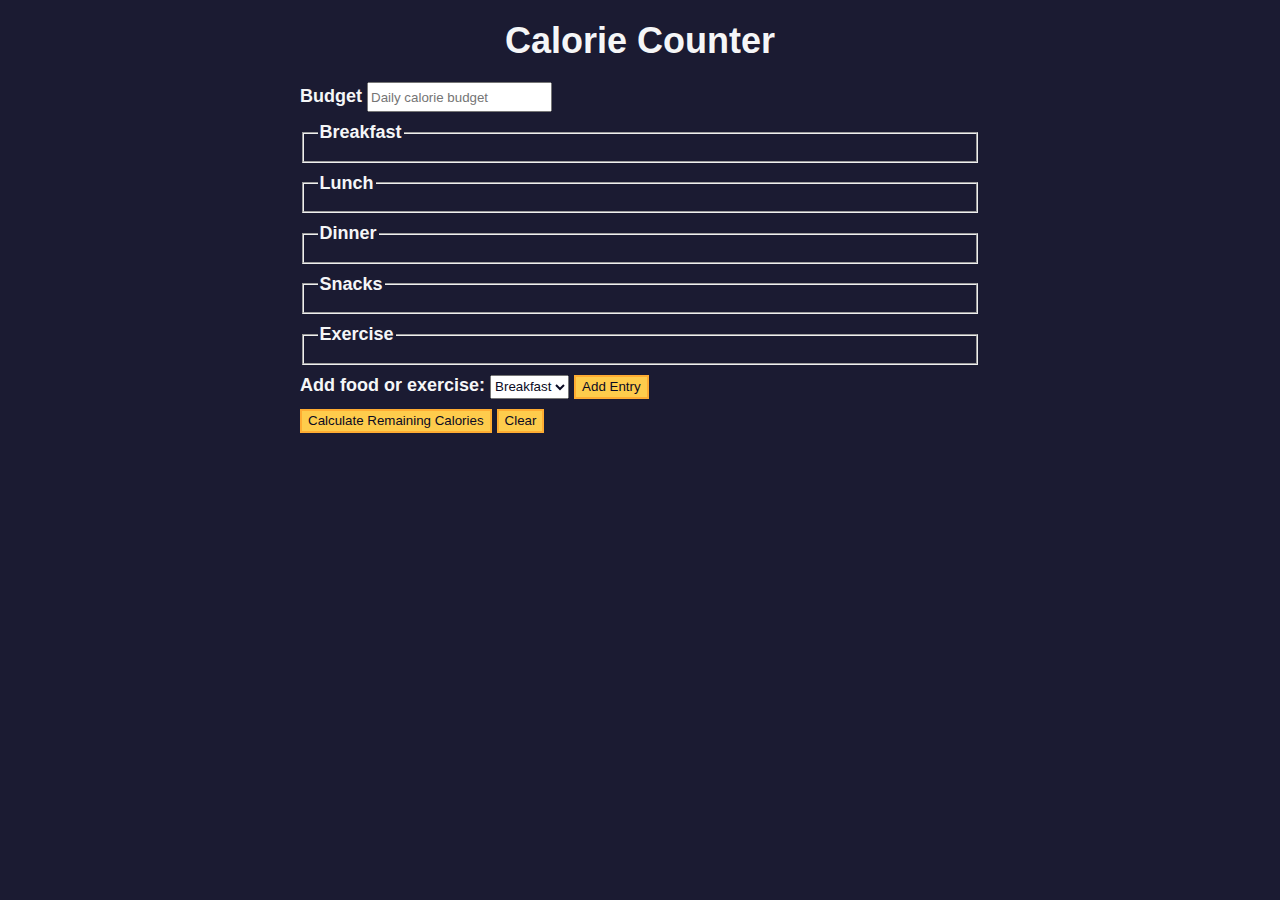
<file: freecodecamp/calorieCounter/index.html>
<!DOCTYPE html>
<html lang="en">
  <head>
    <meta charset="utf-8" />
    <meta name="viewport" content="width=device-width, initial-scale=1.0" />
    <link rel="stylesheet" href="styles.css" />
    <title>Calorie Counter</title>
  </head>
  <body>
    <main>
      <h1>Calorie Counter</h1>
      <div class="container">
        <form id="calorie-counter">
          <label for="budget">Budget</label>
          <input
            type="number"
            min="0"
            id="budget"
            placeholder="Daily calorie budget"
            required
          />
          <fieldset id="breakfast">
            <legend>Breakfast</legend>
            <div class="input-container"></div>
          </fieldset>
          <fieldset id="lunch">
            <legend>Lunch</legend>
            <div class="input-container"></div>
          </fieldset>
          <fieldset id="dinner">
            <legend>Dinner</legend>
            <div class="input-container"></div>
          </fieldset>
          <fieldset id="snacks">
            <legend>Snacks</legend>
            <div class="input-container"></div>
          </fieldset>
          <fieldset id="exercise">
            <legend>Exercise</legend>
            <div class="input-container"></div>
          </fieldset>
          <div class="controls">
            <span>
              <label for="entry-dropdown">Add food or exercise:</label>
              <select id="entry-dropdown" name="options">
                <option value="breakfast" selected>Breakfast</option>
                <option value="lunch">Lunch</option>
                <option value="dinner">Dinner</option>
                <option value="snacks">Snacks</option>
                <option value="exercise">Exercise</option>
              </select>
              <button type="button" id="add-entry">Add Entry</button>
            </span>
          </div>
          <div>
            <button type="submit">
              Calculate Remaining Calories
            </button>
            <button type="button" id="clear">Clear</button>
          </div>
        </form>
        <div id="output" class="output hide"></div>
      </div>
    </main>
    <script src="./script.js"></script>
  </body>
</html>
</file>
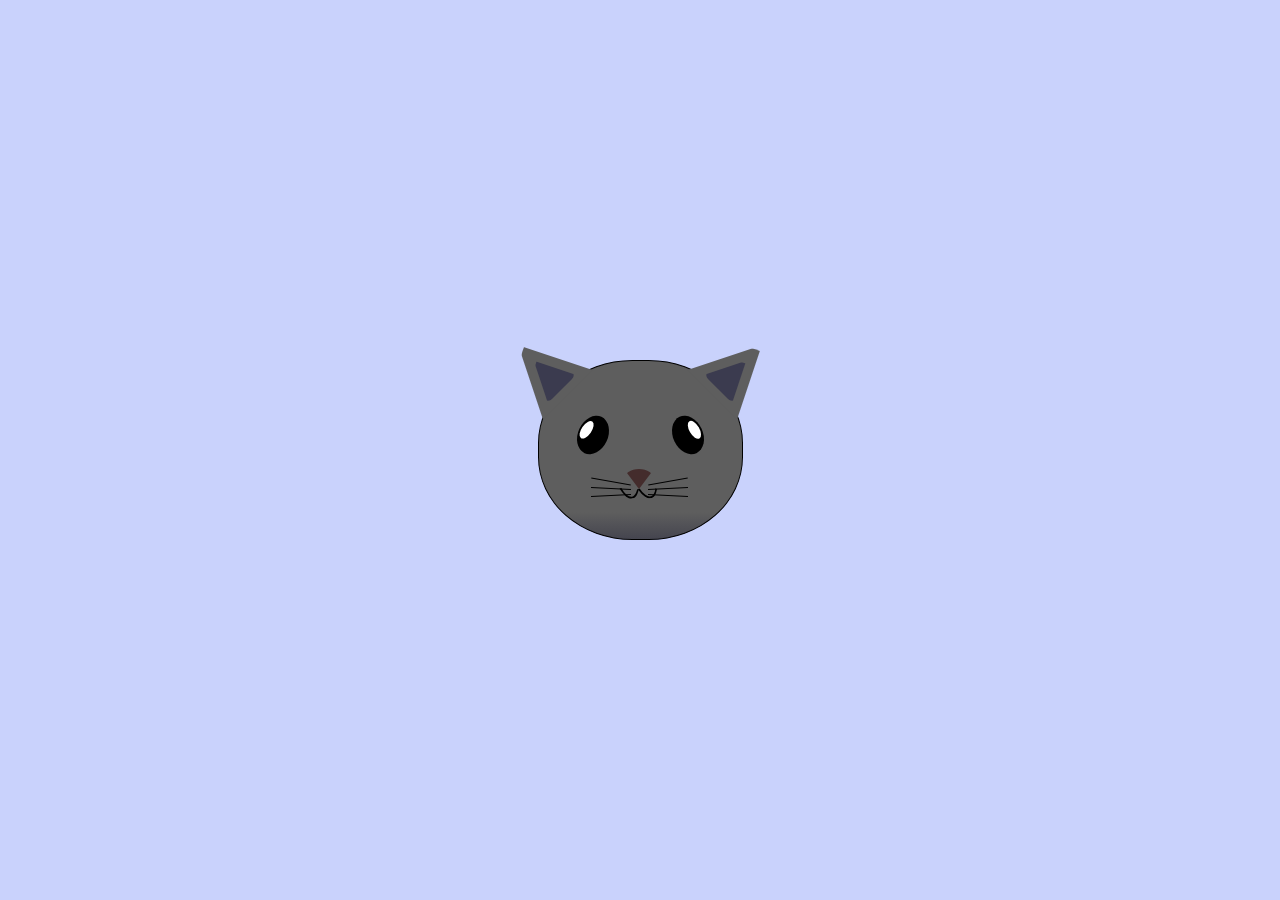
<file: freecodecamp/cathead/index.html>
<!DOCTYPE html>
<html lang="en">
<head>
    <meta charset="UTF-8">
    <title>fCC Cat Painting</title>
    <link rel="stylesheet" href="./styles.css">
</head>
<body>
    <main>
      <div class="cat-head">
        <div class="cat-ears">
          <div class="cat-left-ear">
            <div class="cat-left-inner-ear"></div>
          </div>
          <div class="cat-right-ear">
            <div class="cat-right-inner-ear"></div>
          </div>
        </div>

        <div class="cat-eyes">
          <div class="cat-left-eye">
            <div class="cat-left-inner-eye"></div>
          </div>
          <div class="cat-right-eye">
            <div class="cat-right-inner-eye"></div>
          </div>
        </div>
        
        <div class="cat-nose"></div>

        <div class="cat-mouth">
          <div class="cat-mouth-line-left"></div>
          <div class="cat-mouth-line-right"></div>
        </div>

        <div class="cat-whiskers">
          <div class="cat-whiskers-left">
            <div class="cat-whisker-left-top"></div>
            <div class="cat-whisker-left-middle"></div>
            <div class="cat-whisker-left-bottom"></div>
          </div>
          <div class="cat-whiskers-right">
            <div class="cat-whisker-right-top"></div>
            <div class="cat-whisker-right-middle"></div>
            <div class="cat-whisker-right-bottom"></div>
          </div>
        </div>

      </div>
    </main>
</body>
</html>
</file>
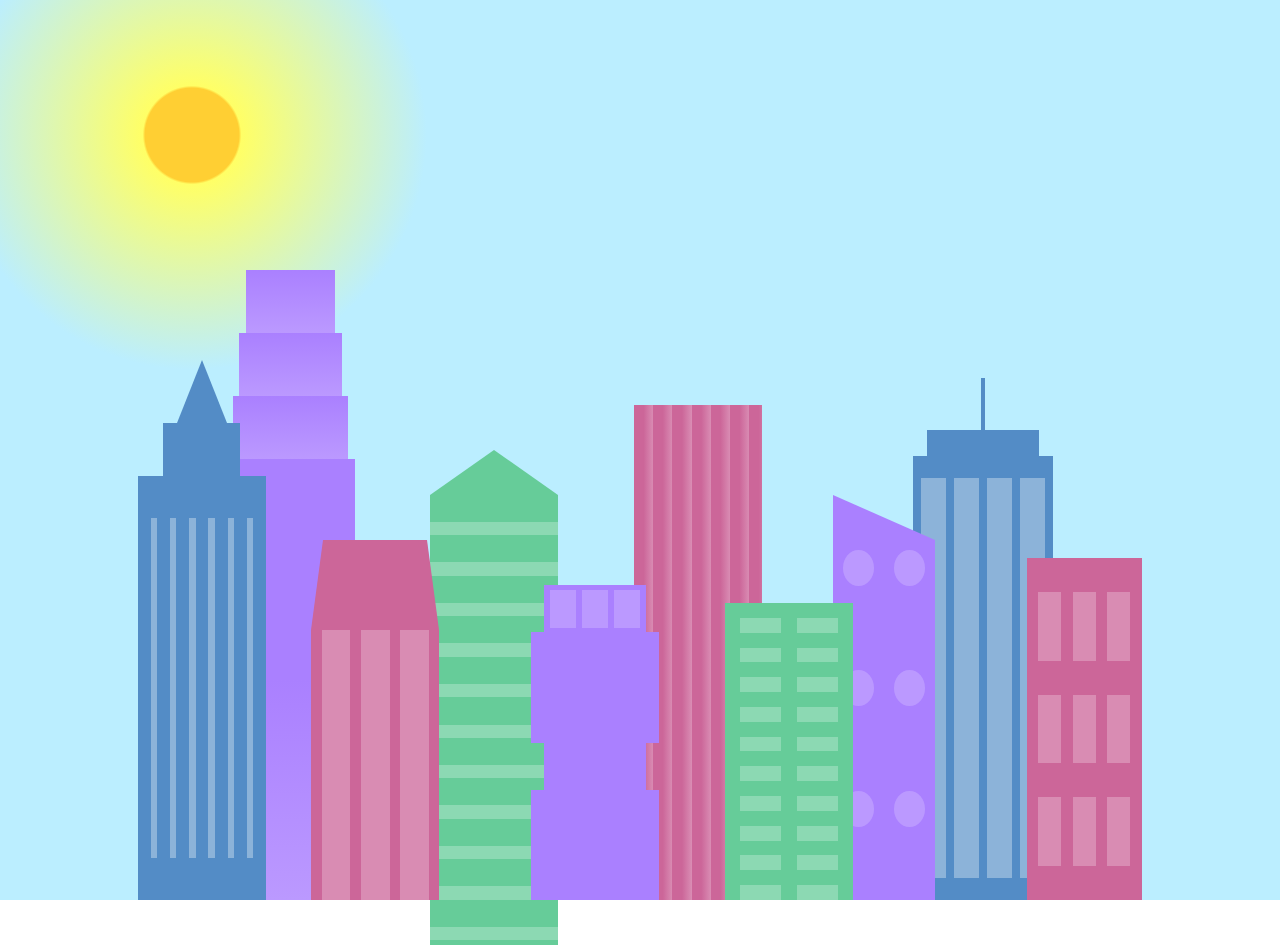
<file: freecodecamp/cityskyline/index.html>
<!DOCTYPE html>
<html lang="en">    
  <head>
    <meta charset="UTF-8">
    <title>City Skyline</title>
    <link href="styles.css" rel="stylesheet" />   
  </head>

  <body>
    <div class="background-buildings sky">
      <div></div>
      <div></div>
      <div class="bb1 building-wrap">
        <div class="bb1a bb1-window"></div>
        <div class="bb1b bb1-window"></div>
        <div class="bb1c bb1-window"></div>
        <div class="bb1d"></div>
      </div>
      <div class="bb2">
        <div class="bb2a"></div>
        <div class="bb2b"></div>
      </div>
      <div class="bb3"></div>
      <div></div>
      <div class="bb4 building-wrap">
        <div class="bb4a"></div>
        <div class="bb4b"></div>
        <div class="bb4c window-wrap">
          <div class="bb4-window"></div>
          <div class="bb4-window"></div>
          <div class="bb4-window"></div>
          <div class="bb4-window"></div>
        </div>
      </div>
      <div></div>
      <div></div>
    </div>

    <div class="foreground-buildings">
      <div></div>
      <div></div>
      <div class="fb1 building-wrap">
        <div class="fb1a"></div>
        <div class="fb1b"></div>
        <div class="fb1c"></div>
      </div>
      <div class="fb2">
        <div class="fb2a"></div>
        <div class="fb2b window-wrap">
          <div class="fb2-window"></div>
          <div class="fb2-window"></div>
          <div class="fb2-window"></div>
        </div>
      </div>
      <div></div>
      <div class="fb3 building-wrap">
        <div class="fb3a window-wrap">
          <div class="fb3-window"></div>
          <div class="fb3-window"></div>
          <div class="fb3-window"></div>
        </div>
        <div class="fb3b"></div>
        <div class="fb3a"></div>
        <div class="fb3b"></div>
      </div>
      <div class="fb4">
        <div class="fb4a"></div>
        <div class="fb4b">
          <div class="fb4-window"></div>
          <div class="fb4-window"></div>
          <div class="fb4-window"></div>
          <div class="fb4-window"></div>
          <div class="fb4-window"></div>
          <div class="fb4-window"></div>
        </div>
      </div>
      <div class="fb5"></div>
      <div class="fb6"></div>
      <div></div>
      <div></div>
    </div>
  </body>
</html>
</file>
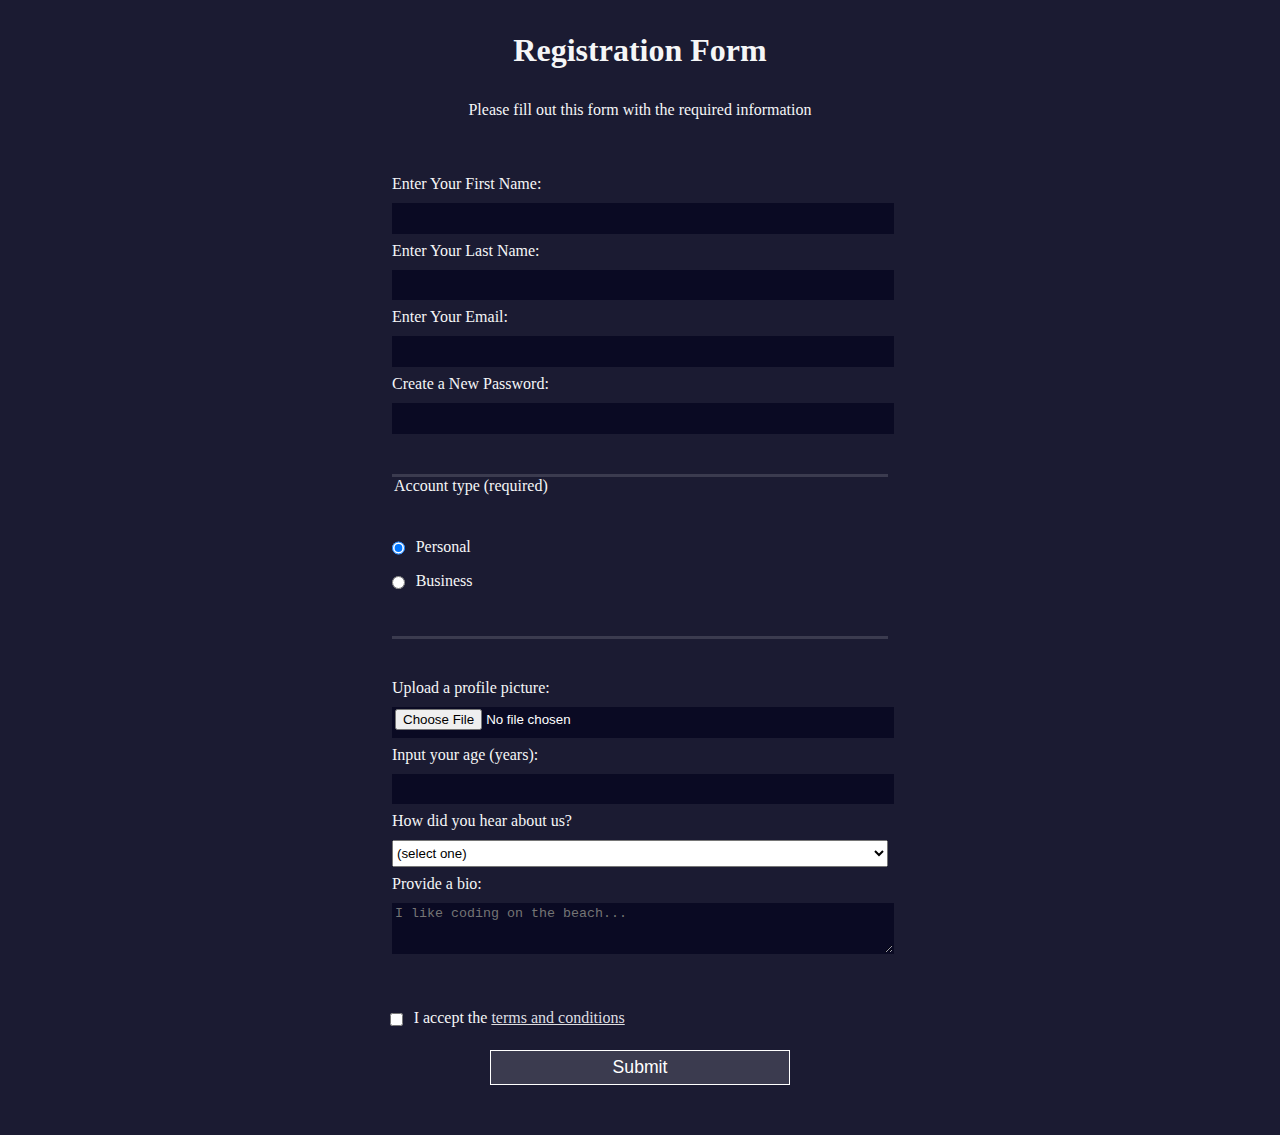
<file: freecodecamp/form/index.html>
<!DOCTYPE html>
<html lang="en">
  <head>
    <meta charset="UTF-8" />
    <title>Registration Form</title>
    <link rel="stylesheet" href="styles.css" />
  </head>
  <body>
    <h1>Registration Form</h1>
    <p>Please fill out this form with the required information</p>
    <form method="post" action="https://register-demo.freecodecamp.org">
      <fieldset>
        <label for="first-name"
          >Enter Your First Name:
          <input id="first-name" name="first-name" type="text" required
        /></label>
        <label for="last-name"
          >Enter Your Last Name:
          <input id="last-name" name="last-name" type="text" required
        /></label>
        <label for="email"
          >Enter Your Email:
          <input id="email" name="email" type="email" required
        /></label>
        <label for="new-password"
          >Create a New Password:
          <input
            id="new-password"
            name="new-password"
            type="password"
            pattern="[a-z0-5]{8,}"
            required
        /></label>
      </fieldset>
      <fieldset>
        <legend>Account type (required)</legend>
        <label for="personal-account"
          ><input
            id="personal-account"
            type="radio"
            name="account-type"
            class="inline"
            checked
          />
          Personal</label
        >
        <label for="business-account"
          ><input
            id="business-account"
            type="radio"
            name="account-type"
            class="inline"
          />
          Business</label
        >
      </fieldset>
      <fieldset>
        <label for="profile-picture"
          >Upload a profile picture:
          <input id="profile-picture" type="file" name="file"
        /></label>
        <label for="age"
          >Input your age (years):
          <input id="age" type="number" name="age" min="13" max="120"
        /></label>
        <label for="referrer"
          >How did you hear about us?
          <select id="referrer" name="referrer">
            <option value="">(select one)</option>
            <option value="1">freeCodeCamp News</option>
            <option value="2">freeCodeCamp YouTube Channel</option>
            <option value="3">freeCodeCamp Forum</option>
            <option value="4">Other</option>
          </select>
        </label>
        <label for="bio"
          >Provide a bio:
          <textarea
            id="bio"
            name="bio"
            rows="3"
            cols="30"
            placeholder="I like coding on the beach..."
          ></textarea>
        </label>
      </fieldset>
      <label for="terms-and-conditions">
        <input
          class="inline"
          id="terms-and-conditions"
          type="checkbox"
          required
          name="terms-and-conditions"
        />
        I accept the
        <a href="https://www.freecodecamp.org/news/terms-of-service/"
          >terms and conditions</a
        >
      </label>
      <input type="submit" value="Submit" />
    </form>
  </body>
</html>
</file>
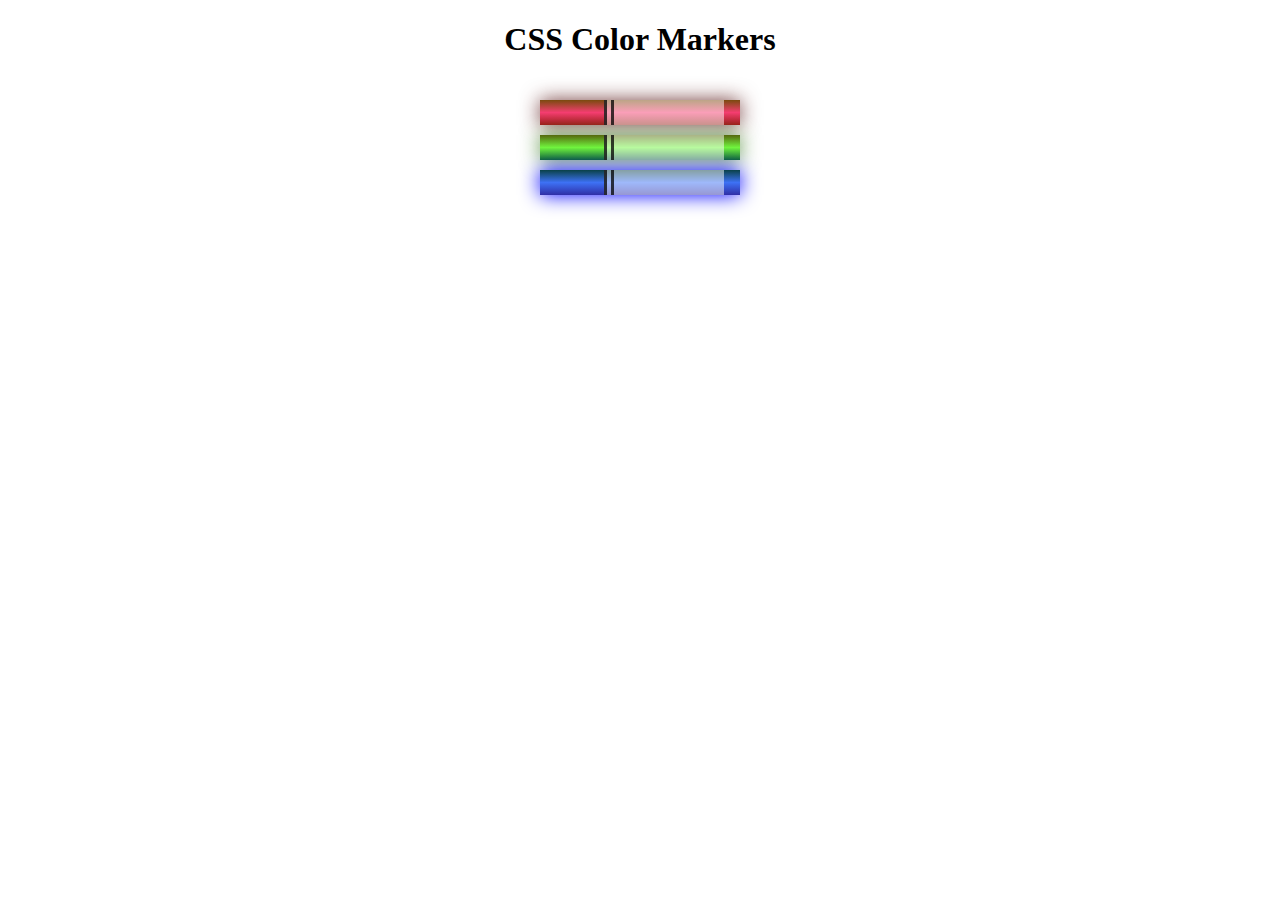
<file: freecodecamp/marker/index.html>
<!DOCTYPE html>
<html lang="en">
  <head>
    <meta charset="utf-8">
    <meta name="viewport" content="width=device-width, initial-scale=1.0">
    <title>Colored Markers</title>
    <link rel="stylesheet" href="styles.css">
  </head>
  <body>
    <h1>CSS Color Markers</h1>
    <div class="container">
      <div class="marker red">
        <div class="cap"></div>
        <div class="sleeve"></div>
      </div>
      <div class="marker green">
        <div class="cap"></div>
        <div class="sleeve"></div>
      </div>
      <div class="marker blue">
        <div class="cap"></div>
        <div class="sleeve"></div>
      </div>
    </div>
  </body>
</html>
</file>
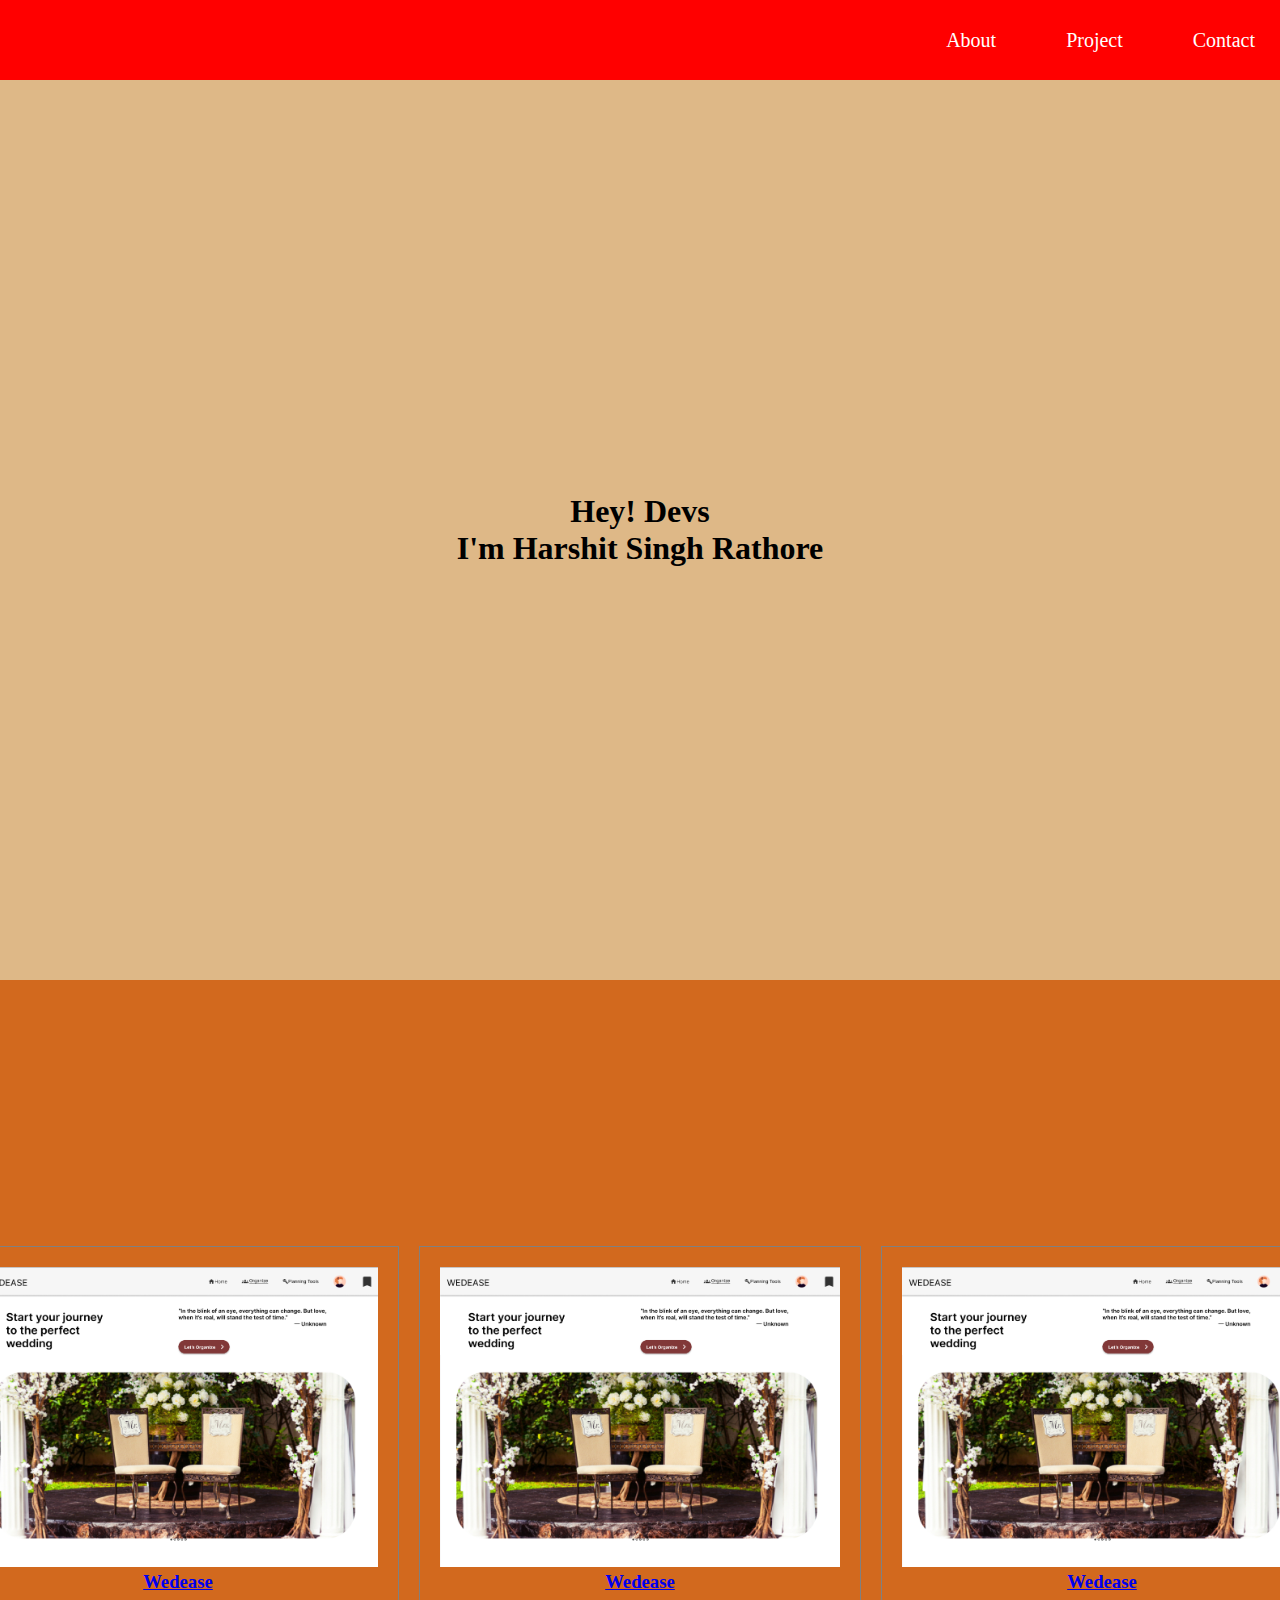
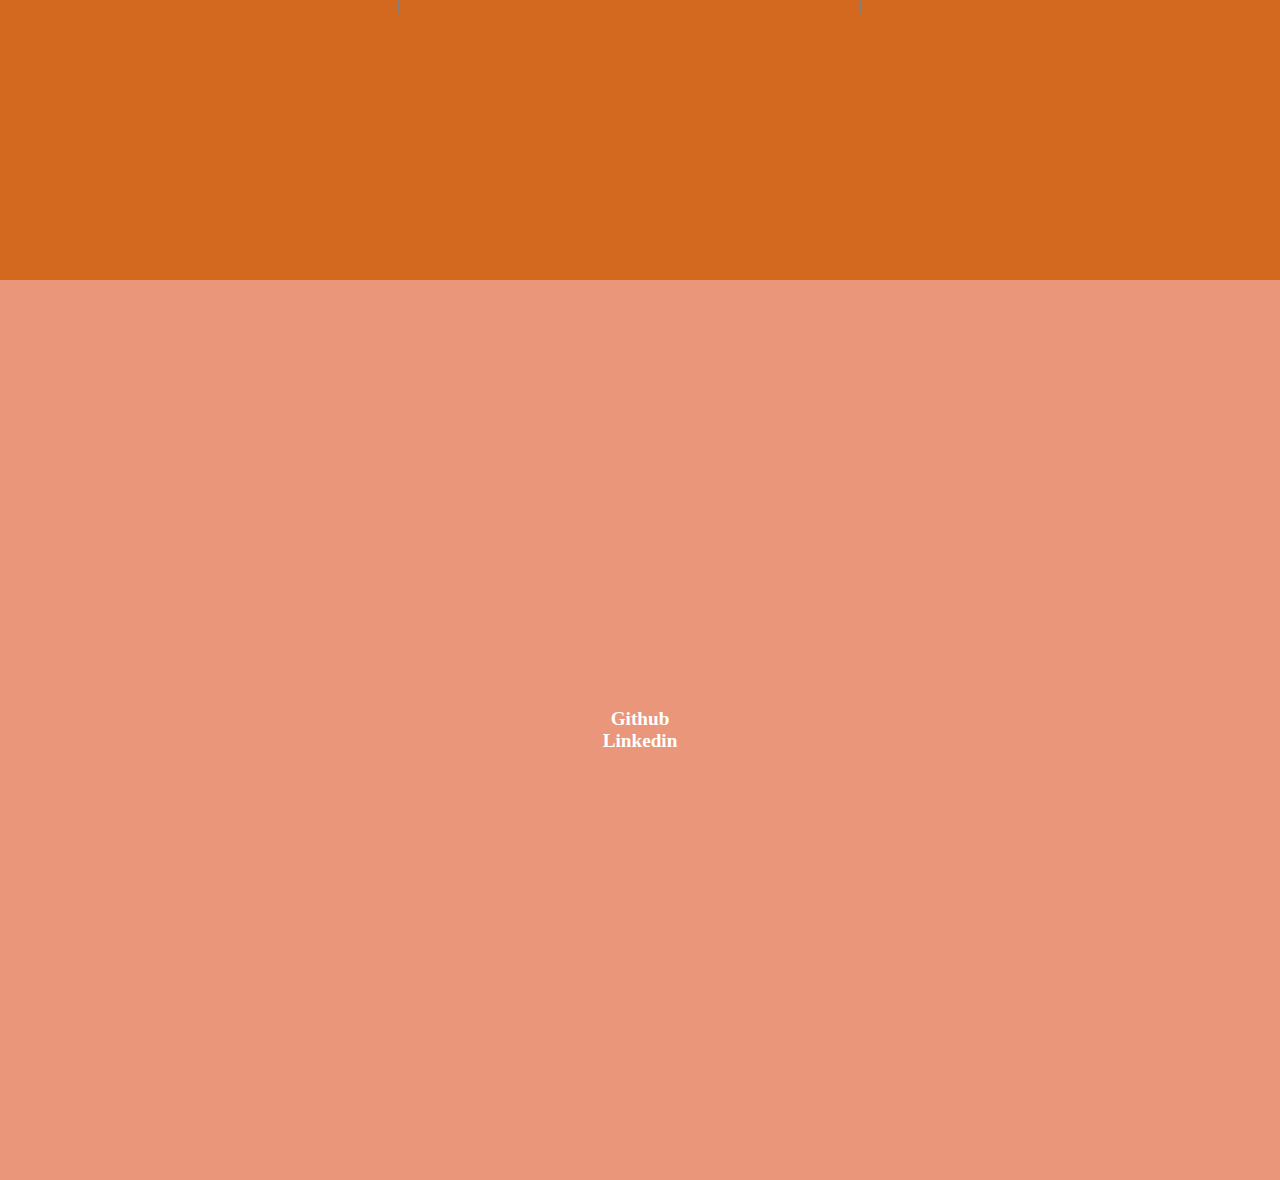
<file: freecodecamp/portfolio/index.html>
<!DOCTYPE html>
<html lang="en">
<head>
    <meta charset="UTF-8">
    <meta name="viewport" content="width=device-width, initial-scale=1.0">
    <title>Portfolio</title>
    <link rel="stylesheet" href="./styles.css">
</head>
<body>
    <nav id="navbar">
        <ul>
            <li><a href="#welcome-section">About</a></li>
            <li><a href="#projects">Project</a></li>
            <li><a href="#contact">Contact</a></li>
        </ul>
    </nav>
    <section id="welcome-section">
        <h1>Hey! Devs</h1>
        <h1>I'm Harshit Singh Rathore</h1>
    </section>

    <section id="projects">
        <a href="https://github.com/harshrathore2303/WeddingEase" target="_blank">
            <div class="project-tile">
                <img src="./image.png" alt="wedease" id="image">
                <h3>Wedease</h3>
            </div>
        </a>
        <a href="https://github.com/harshrathore2303/WeddingEase" target="_blank" id="profile-link">
            <div class="project-tile">
                <img src="./image.png" alt="wedease" id="image">
                <h3>Wedease</h3>
            </div>
        </a>
        <a href="https://github.com/harshrathore2303/WeddingEase" target="_blank" id="profile-link">
            <div class="project-tile">
                <img src="./image.png" alt="wedease" id="image">
                <h3>Wedease</h3>
            </div>
        </a>
    </section>
    <footer>
        <a href="https://github.com/harshrathore2303">Github</a>
        <a href="https://www.linkedin.com/in/harshit-singh-dev/">Linkedin</a>
    </footer>
</body>
</html>
</file>
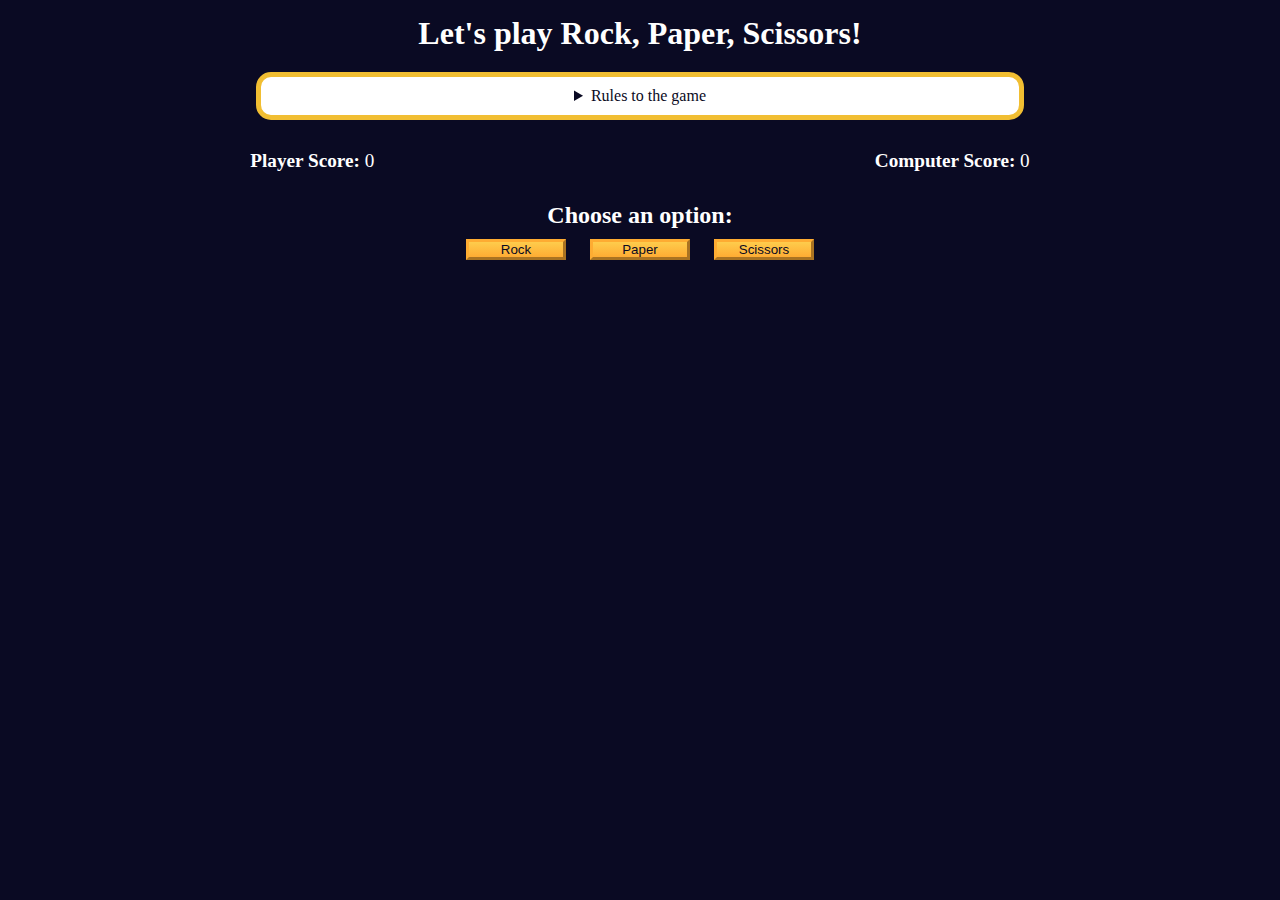
<file: freecodecamp/rockpaperscissors/index.html>
<!DOCTYPE html>
<html lang="en">
  <head>
    <meta charset="UTF-8" />
    <meta name="viewport" content="width=device-width, initial-scale=1.0" />
    <title>Rock, Paper, Scissors game</title>
    <link rel="stylesheet" href="./styles.css" />
  </head>
  <body>
    <h1>Let's play Rock, Paper, Scissors!</h1>
    <main>
      <details class="rules-container">
        <summary>Rules to the game</summary>

        <p>You will be playing against the computer.</p>
        <p>You can choose between Rock, Paper, and Scissors.</p>
        <p>The first one to three points wins.</p>

        <p>Here are the rules to getting a point in the game:</p>
        <ul>
          <li>Rock beats Scissors</li>
          <li>Scissors beats Paper</li>
          <li>Paper beats Rock</li>
        </ul>
        <p>
          If the player and computer choose the same option (Ex. Paper and
          Paper), then no one gets the point.
        </p>
      </details>

      <div class="score-container">
        <strong
          >Player Score: <span class="score" id="player-score">0</span></strong
        >
        <strong
          >Computer Score:
          <span class="score" id="computer-score">0</span></strong
        >
      </div>

      <section class="options-container">
        <h2>Choose an option:</h2>
        <div class="btn-container">
          <button id="rock-btn" class="btn">Rock</button>
          <button id="paper-btn" class="btn">Paper</button>
          <button id="scissors-btn" class="btn">Scissors</button>
        </div>
      </section>

      <div class="results-container">
        <p id="results-msg"></p>
        <p id="winner-msg"></p>
        <button class="btn" id="reset-game-btn">Play again?</button>
      </div>
    </main>
    <script src="./script.js"></script>
  </body>
</html>
</file>
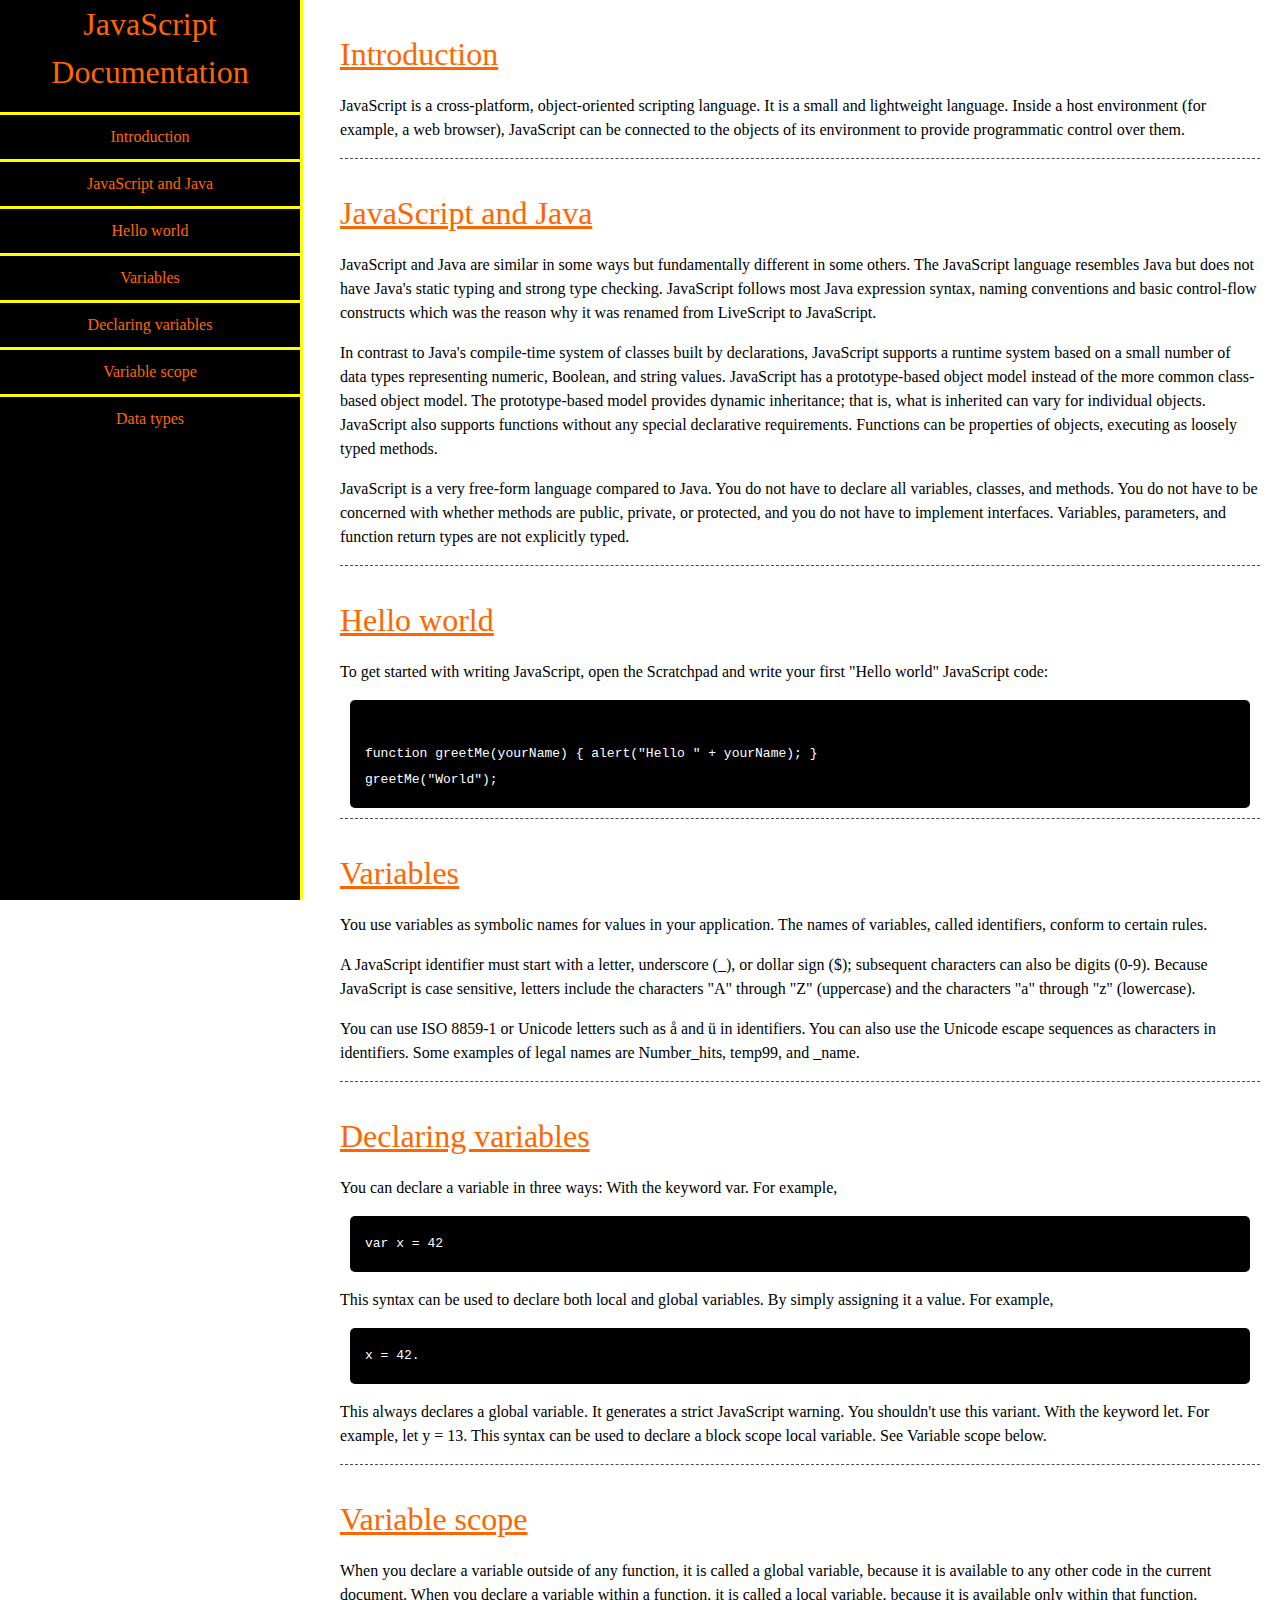
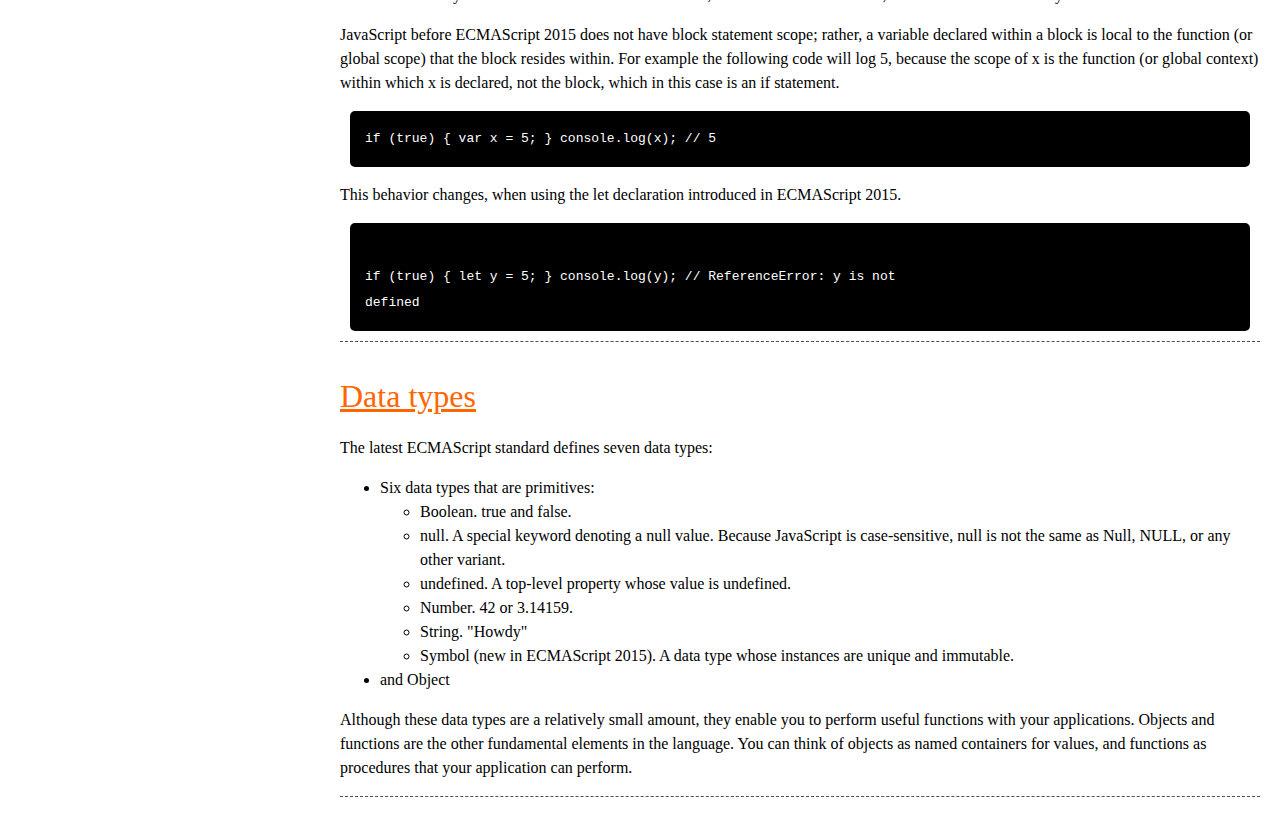
<file: freecodecamp/technicaldocumentation/index.html>
<!DOCTYPE html>
<html lang="en">
  <head>
    <meta charset="UTF-8" />
    <meta name="viewport" content="width=device-width, initial-scale=1.0" />
    <title>Technical Documentation</title>
    <link rel="stylesheet" href="./styles.css" />
  </head>
  <body>
    <nav id="navbar">
      <header id="navbar-header">JavaScript Documentation</header>
      <ul>
        <li><a href="#Introduction" class="nav-link">Introduction</a></li>
        <li>
          <a href="#JavaScript_and_Java" class="nav-link"
            >JavaScript and Java</a
          >
        </li>
        <li><a href="#Hello_world" class="nav-link">Hello world</a></li>
        <li><a href="#Variables" class="nav-link">Variables</a></li>
        <li>
          <a href="#Declaring_variables" class="nav-link"
            >Declaring variables</a
          >
        </li>
        <li>
          <a href="#Variable_scope" class="nav-link">Variable scope</a>
        </li>
        <li>
          <a href="#Data_types" class="nav-link">Data types</a>
        </li>
      </ul>
    </nav>
    <main id="main-doc">
      <section class="main-section"  id="Introduction">
        <header id="heading">Introduction</header>
        <p id="read">
          JavaScript is a cross-platform, object-oriented scripting language. It
          is a small and lightweight language. Inside a host environment (for
          example, a web browser), JavaScript can be connected to the objects of
          its environment to provide programmatic control over them.
        </p>
      </section>
      <section class="main-section"  id="JavaScript_and_Java">
        <header id="heading">JavaScript and Java</header>
        <p id="read">
          JavaScript and Java are similar in some ways but fundamentally
          different in some others. The JavaScript language resembles Java but
          does not have Java's static typing and strong type checking.
          JavaScript follows most Java expression syntax, naming conventions and
          basic control-flow constructs which was the reason why it was renamed
          from LiveScript to JavaScript.
        </p>

        <p id="read">
          In contrast to Java's compile-time system of classes built by
          declarations, JavaScript supports a runtime system based on a small
          number of data types representing numeric, Boolean, and string values.
          JavaScript has a prototype-based object model instead of the more
          common class-based object model. The prototype-based model provides
          dynamic inheritance; that is, what is inherited can vary for
          individual objects. JavaScript also supports functions without any
          special declarative requirements. Functions can be properties of
          objects, executing as loosely typed methods.
        </p>
        <p id="read">
          JavaScript is a very free-form language compared to Java. You do not
          have to declare all variables, classes, and methods. You do not have
          to be concerned with whether methods are public, private, or
          protected, and you do not have to implement interfaces. Variables,
          parameters, and function return types are not explicitly typed.
        </p>
      </section>
      <section class="main-section"  id="Hello_world">
        <header id="heading">Hello world</header>
        <p id="read">
          To get started with writing JavaScript, open the Scratchpad and write
          your first "Hello world" JavaScript code:
        </p>
        <code id="code">
          function greetMe(yourName) { alert("Hello " + yourName); }
          greetMe("World");
        </code>
      </section>
      <section class="main-section" id="Variables">
        <header id="heading">Variables</header>
        <p id="read">
          You use variables as symbolic names for values in your application.
          The names of variables, called identifiers, conform to certain rules.
        </p>
        <p id="read">
          A JavaScript identifier must start with a letter, underscore (_), or
          dollar sign ($); subsequent characters can also be digits (0-9).
          Because JavaScript is case sensitive, letters include the characters
          "A" through "Z" (uppercase) and the characters "a" through "z"
          (lowercase).
        </p>
        <p id="read">
          You can use ISO 8859-1 or Unicode letters such as å and ü in
          identifiers. You can also use the Unicode escape sequences as
          characters in identifiers. Some examples of legal names are
          Number_hits, temp99, and _name.
        </p>
      </section>
      <section class="main-section" id="Declaring_variables">
        <header id="heading">Declaring variables</header>
        <p id="read">
          You can declare a variable in three ways: With the keyword var. For
          example,
        </p>
        <code id="code">var x = 42</code>
        <p id="read">
          This syntax can be used to declare both local and global variables. By
          simply assigning it a value. For example,
        </p>
        <code id="code"> x = 42. </code>

        <p id="read">
          This always declares a global variable. It generates a strict
          JavaScript warning. You shouldn't use this variant. With the keyword
          let. For example, let y = 13. This syntax can be used to declare a
          block scope local variable. See Variable scope below.
        </p>
      </section>

      <section class="main-section" id="Variable_scope">
        <header id="heading">Variable scope</header>

        <p id="read">
          When you declare a variable outside of any function, it is called a
          global variable, because it is available to any other code in the
          current document. When you declare a variable within a function, it is
          called a local variable, because it is available only within that
          function.
        </p>

        <p id="read">
          JavaScript before ECMAScript 2015 does not have block statement scope;
          rather, a variable declared within a block is local to the function
          (or global scope) that the block resides within. For example the
          following code will log 5, because the scope of x is the function (or
          global context) within which x is declared, not the block, which in
          this case is an if statement.
        </p>

        <code id="code"> if (true) { var x = 5; } console.log(x); // 5 </code>
        <p id="read">
          This behavior changes, when using the let declaration introduced in
          ECMAScript 2015.
        </p>

        <code id="code">
          if (true) { let y = 5; } console.log(y); // ReferenceError: y is not
          defined
        </code>
      </section>

      <section class="main-section"  id="Data_types">
        <header id="heading">Data types</header>

        <p id="read">The latest ECMAScript standard defines seven data types:</p>
        <ul>
          <li>
            Six data types that are primitives:
            <ul>
              <li>Boolean. true and false.</li>
              <li>
                null. A special keyword denoting a null value. Because
                JavaScript is case-sensitive, null is not the same as Null,
                NULL, or any other variant.
              </li>
              <li>undefined. A top-level property whose value is undefined.</li>
              <li>Number. 42 or 3.14159.</li>
              <li>String. "Howdy"</li>
              <li>
                Symbol (new in ECMAScript 2015). A data type whose instances are
                unique and immutable.
              </li>
            </ul>
          </li>
          <li>and Object</li>
        </ul>
        <p id="read">
          Although these data types are a relatively small amount, they enable
          you to perform useful functions with your applications. Objects and
          functions are the other fundamental elements in the language. You can
          think of objects as named containers for values, and functions as
          procedures that your application can perform.
        </p>
      </section>
    </main>
  </body>
</html>
</file>
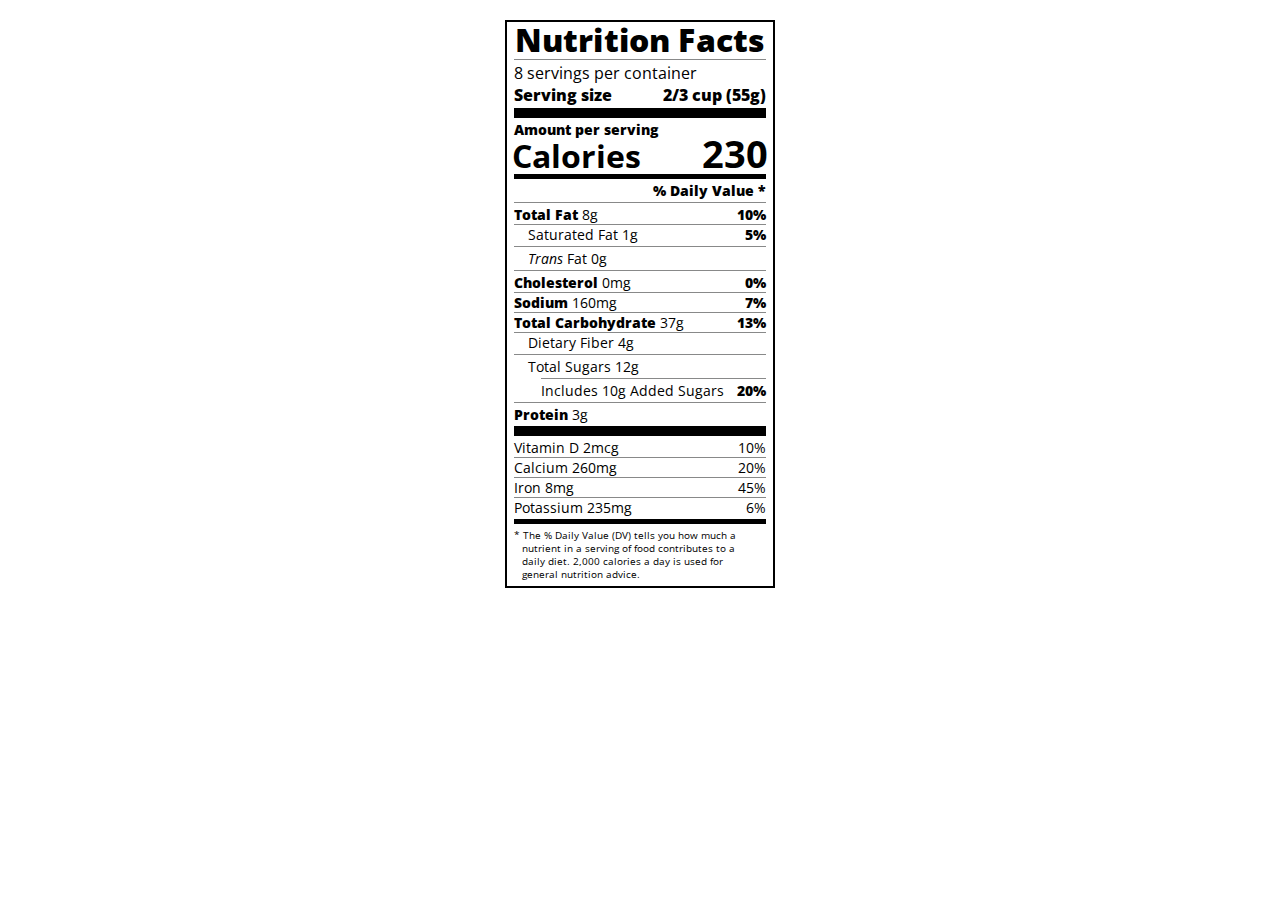
<file: freecodecamp/typography/index.html>
<!DOCTYPE html>
<html lang="en">

<head>
  <meta charset="UTF-8">
  <title>Nutrition Label</title>
  <link href="https://fonts.googleapis.com/css?family=Open+Sans:400,700,800" rel="stylesheet">
  <link href="./styles.css" rel="stylesheet">
</head>

<body>
  <div class="label">
    <header>
      <h1 class="bold">Nutrition Facts</h1>
      <div class="divider"></div>
      <p>8 servings per container</p>
      <p class="bold">Serving size <span>2/3 cup (55g)</span></p>
    </header>
    <div class="divider large"></div>
    <div class="calories-info">
      <div class="left-container">
        <h2 class="bold small-text">Amount per serving</h2>
        <p>Calories</p>
      </div>
      <span>230</span>
    </div>
    <div class="divider medium"></div>
    <div class="daily-value small-text">
      <p class="bold right no-divider">% Daily Value *</p>
      <div class="divider"></div>
      <p><span><span class="bold">Total Fat</span> 8g</span> <span class="bold">10%</span></p>
      <p class="indent no-divider">Saturated Fat 1g <span class="bold">5%</span></p>
      <div class="divider"></div>
      <p class="indent no-divider"><span><i>Trans</i> Fat 0g</span></p>
      <div class="divider"></div>
      <p><span><span class="bold">Cholesterol</span> 0mg</span> <span class="bold">0%</span></p>
      <p><span><span class="bold">Sodium</span> 160mg</span> <span class="bold">7%</span></p>
      <p><span><span class="bold">Total Carbohydrate</span> 37g</span> <span class="bold">13%</span></p>
      <p class="indent no-divider">Dietary Fiber 4g</p>
      <div class="divider"></div>
      <p class="indent no-divider">Total Sugars 12g</p>
      <div class="divider double-indent"></div>
      <p class="double-indent no-divider">Includes 10g Added Sugars <span class="bold">20%</span></p>
      <div class="divider"></div>
      <p class="no-divider"><span><span class="bold">Protein</span> 3g</span></p>
      <div class="divider large"></div>
      <p>Vitamin D 2mcg <span>10%</span></p>
      <p>Calcium 260mg <span>20%</span></p>
      <p>Iron 8mg <span>45%</span></p>
      <p class="no-divider">Potassium 235mg <span>6%</span></p>
    </div>
    <div class="divider medium"></div>
    <p class="note">* The % Daily Value (DV) tells you how much a nutrient in a serving of food contributes to a daily
      diet. 2,000 calories a day is used for general nutrition advice.</p>
  </div>
</body>
</html>
</file>
<file: freecodecamp/calorieCounter/styles.css>
:root {
  --light-grey: #f5f6f7;
  --dark-blue: #0a0a23;
  --fcc-blue: #1b1b32;
  --light-yellow: #fecc4c;
  --dark-yellow: #feac32;
  --light-pink: #ffadad;
  --dark-red: #850000;
  --light-green: #acd157;
}

body {
  font-family: "Lato", Helvetica, Arial, sans-serif;
  font-size: 18px;
  background-color: var(--fcc-blue);
  color: var(--light-grey);
}

h1 {
  text-align: center;
}

.container {
  width: 90%;
  max-width: 680px;
}

h1,
.container,
.output {
  margin: 20px auto;
}

label,
legend {
  font-weight: bold;
}

.input-container {
  display: flex;
  flex-direction: column;
}

button {
  cursor: pointer;
  text-decoration: none;
  background-color: var(--light-yellow);
  border: 2px solid var(--dark-yellow);
}

button,
input,
select {
  min-height: 24px;
  color: var(--dark-blue);
}

fieldset,
label,
button,
input,
select {
  margin-bottom: 10px;
}

.output {
  border: 2px solid var(--light-grey);
  padding: 10px;
  text-align: center;
}

.hide {
  display: none;
}

.output span {
  font-weight: bold;
  font-size: 1.2em;
}

.surplus {
  color: var(--light-pink);
}

.deficit {
  color: var(--light-green);
}
</file>
<file: freecodecamp/cathead/styles.css>
* {
  box-sizing: border-box;
}

body {
  background-color: #c9d2fc;
}

.cat-head {
  position: absolute;
  right: 0;
  left: 0;
  top: 0;
  bottom: 0;
  margin: auto;
  background: linear-gradient(#5e5e5e 85%, #45454f 100%);
  width: 205px;
  height: 180px;
  border: 1px solid #000;
  border-radius: 46%;
}

.cat-left-ear {
  position: absolute;
  top: -26px;
  left: -31px;
  z-index: 1;
  border-top-left-radius: 90px;
  border-top-right-radius: 10px;
  transform: rotate(-45deg);
  border-left: 35px solid transparent;
  border-right: 35px solid transparent;
  border-bottom: 70px solid #5e5e5e;
}

.cat-right-ear {
  position: absolute;
  top: -26px;
  left: 163px;
  z-index: 1;
  transform: rotate(45deg);
  border-top-left-radius: 90px;
  border-top-right-radius: 10px;
  border-left: 35px solid transparent;
  border-right: 35px solid transparent;
  border-bottom: 70px solid #5e5e5e;
}

.cat-left-inner-ear {
  position: absolute;
  top: 22px;
  left: -20px;
  border-top-left-radius: 90px;
  border-top-right-radius: 10px;
  border-bottom-right-radius: 40%;
  border-bottom-left-radius: 40%;
  border-left: 20px solid transparent;
  border-right: 20px solid transparent;
  border-bottom: 40px solid #3b3b4f;
}

.cat-right-inner-ear {
  position: absolute;
  top: 22px;
  left: -20px;
  border-top-left-radius: 90px;
  border-top-right-radius: 10px;
  border-bottom-right-radius: 40%;
  border-bottom-left-radius: 40%;
  border-left: 20px solid transparent;
  border-right: 20px solid transparent;
  border-bottom: 40px solid #3b3b4f;
}

.cat-left-eye {
  position: absolute;
  top: 54px;
  left: 39px;
  border-radius: 60%;
  transform: rotate(25deg);
  width: 30px;
  height: 40px;
  background-color: #000;
}

.cat-right-eye {
  position: absolute;
  top: 54px;
  left: 134px;
  border-radius: 60%;
  transform: rotate(-25deg);
  width: 30px;
  height: 40px;
  background-color: #000;
}

.cat-left-inner-eye {
  position: absolute;
  top: 8px;
  left: 2px;
  width: 10px;
  height: 20px;
  transform: rotate(10deg);
  background-color: #fff;
  border-radius: 60%;
}

.cat-right-inner-eye {
  position: absolute;
  top: 8px;
  left: 18px;
  transform: rotate(-5deg);
  width: 10px;
  height: 20px;
  background-color: #fff;
  border-radius: 60%;
}

.cat-nose {
  position: absolute;
  top: 108px;
  left: 85px;
  border-top-left-radius: 50%;
  border-bottom-right-radius: 50%;
  border-bottom-left-radius: 50%;
  transform: rotate(180deg);
  border-left: 15px solid transparent;
  border-right: 15px solid transparent;
  border-bottom: 20px solid #442c2c;
}

.cat-mouth div {
  width: 30px;
  height: 50px;
  border: 2px solid #000;
  border-radius: 190%/190px 150px 0 0;
  border-color: black transparent transparent transparent;
}

.cat-mouth-line-left {
  position: absolute;
  top: 88px;
  left: 74px;
  transform: rotate(170deg);
}

.cat-mouth-line-right {
  position: absolute;
  top: 88px;
  left: 91px;
  transform: rotate(165deg);
}

.cat-whiskers-left div {
  width: 40px;
  height: 1px;
  background-color: #000;
}

.cat-whiskers-right div {
  width: 40px;
  height: 1px;
  background-color: #000;
}

.cat-whisker-left-top {
  position: absolute;
  top: 120px;
  left: 52px;
  transform: rotate(10deg);
}

.cat-whisker-left-middle {
  position: absolute;
  top: 127px;
  left: 52px;
  transform: rotate(3deg);
}

.cat-whisker-left-bottom {
  position: absolute;
  top: 134px;
  left: 52px;
  transform: rotate(-3deg);
}

.cat-whisker-right-top {
  position: absolute;
  top: 120px;
  left: 109px;
  transform: rotate(-10deg);
}

.cat-whisker-right-middle {
  position: absolute;
  top: 127px;
  left: 109px;
  transform: rotate(-3deg);
}

.cat-whisker-right-bottom {
  position: absolute;
  top: 134px;
  left: 109px;
  
  transform: rotate(3deg);
}
</file>
<file: freecodecamp/cityskyline/styles.css>
:root {
  --building-color1: #aa80ff;
  --building-color2: #66cc99;
  --building-color3: #cc6699;
  --building-color4: #538cc6;
  --window-color1: #bb99ff;
  --window-color2: #8cd9b3;
  --window-color3: #d98cb3;
  --window-color4: #8cb3d9;
}

* {
  box-sizing: border-box;
}

body {
  height: 100vh;
  margin: 0;
  overflow: hidden;
}

.background-buildings, .foreground-buildings {
  width: 100%;
  height: 100%;
  display: flex;
  align-items: flex-end;
  justify-content: space-evenly;
  position: absolute;
  top: 0;
}

.building-wrap {
  display: flex;
  flex-direction: column;
  align-items: center;
}

.window-wrap {
  display: flex;
  align-items: center;
  justify-content: space-evenly;
}

.sky {
  background: radial-gradient(
      closest-corner circle at 15% 15%,
      #ffcf33,
      #ffcf33 20%,
      #ffff66 21%,
      #bbeeff 100%
    );
}

/* BACKGROUND BUILDINGS - "bb" stands for "background building" */
.bb1 {
  width: 10%;
  height: 70%;
}

.bb1a {
  width: 70%;
}
  
.bb1b {
  width: 80%;
}
  
.bb1c {
  width: 90%;
}

.bb1d {
  width: 100%;
  height: 70%;
  background: linear-gradient(
      var(--building-color1) 50%,
      var(--window-color1)
    );
}

.bb1-window {
  height: 10%;
  background: linear-gradient(
      var(--building-color1),
      var(--window-color1)
    );
}

.bb2 {
  width: 10%;
  height: 50%;
}

.bb2a {
  border-bottom: 5vh solid var(--building-color2);
  border-left: 5vw solid transparent;
  border-right: 5vw solid transparent;
}

.bb2b {
  width: 100%;
  height: 100%;
  background: repeating-linear-gradient(
      var(--building-color2),
      var(--building-color2) 6%,
      var(--window-color2) 6%,
      var(--window-color2) 9%
    );
}

.bb3 {
  width: 10%;
  height: 55%;
  background: repeating-linear-gradient(
      90deg,
      var(--building-color3),
      var(--building-color3),
      var(--window-color3) 15%
    );
}

.bb4 {
  width: 11%;
  height: 58%;
}

.bb4a {
  width: 3%;
  height: 10%;
  background-color: var(--building-color4);
}

.bb4b {
  width: 80%;
  height: 5%;
  background-color: var(--building-color4);
}
  
.bb4c {
  width: 100%;
  height: 85%;
  background-color: var(--building-color4);
}

.bb4-window {
  width: 18%;
  height: 90%;
  background-color: var(--window-color4);
}

/* FOREGROUND BUILDINGS - "fb" stands for "foreground building" */
.fb1 {
  width: 10%;
  height: 60%;
}

.fb1a {
  border-bottom: 7vh solid var(--building-color4);
  border-left: 2vw solid transparent;
  border-right: 2vw solid transparent;
}

.fb1b {
  width: 60%;
  height: 10%;
  background-color: var(--building-color4);
}
  
.fb1c {
  width: 100%;
  height: 80%;
  background: repeating-linear-gradient(
      90deg,
      var(--building-color4),
      var(--building-color4) 10%,
      transparent 10%,
      transparent 15%
    ),
    repeating-linear-gradient(
      var(--building-color4),
      var(--building-color4) 10%,
      var(--window-color4) 10%,
      var(--window-color4) 90%
    );
}

.fb2 {
  width: 10%;
  height: 40%;
}

.fb2a {
  width: 100%;
  border-bottom: 10vh solid var(--building-color3);
  border-left: 1vw solid transparent;
  border-right: 1vw solid transparent;
}

.fb2b {
  width: 100%;
  height: 75%;
  background-color: var(--building-color3);
}

.fb2-window {
  width: 22%;
  height: 100%;
  background-color: var(--window-color3);
}

.fb3 {
  width: 10%;
  height: 35%;
}
  
.fb3a {
  width: 80%;
  height: 15%;
  background-color: var(--building-color1);
}
  
.fb3b {
  width: 100%;
  height: 35%;
  background-color: var(--building-color1);
}

.fb3-window {
  width: 25%;
  height: 80%;
  background-color: var(--window-color1);
}

.fb4 {
  width: 8%;
  height: 45%;
  position: relative;
  left: 10%;
}

.fb4a {
  border-top: 5vh solid transparent;
  border-left: 8vw solid var(--building-color1);
}

.fb4b {
  width: 100%;
  height: 89%;
  background-color: var(--building-color1);
  display: flex;
  flex-wrap: wrap;
}

.fb4-window {
  width: 30%;
  height: 10%;
  border-radius: 50%;
  background-color: var(--window-color1);
  margin: 10%;
}

.fb5 {
  width: 10%;
  height: 33%;
  position: relative;
  right: 10%;
  background: repeating-linear-gradient(
      var(--building-color2),
      var(--building-color2) 5%,
      transparent 5%,
      transparent 10%
    ),
    repeating-linear-gradient(
      90deg,
      var(--building-color2),
      var(--building-color2) 12%,
      var(--window-color2) 12%,
      var(--window-color2) 44%
    );
}

.fb6 {
  width: 9%;
  height: 38%;
  background: repeating-linear-gradient(
      90deg,
      var(--building-color3),
      var(--building-color3) 10%,
      transparent 10%,
      transparent 30%
    ),
    repeating-linear-gradient(
      var(--building-color3),
      var(--building-color3) 10%,
      var(--window-color3) 10%,
      var(--window-color3) 30%
    );
}

@media (max-width: 1000px) {
  :root {
    --building-color1: #000;
    --building-color2: #000;
    --building-color3: #000;
    --building-color4: #000;
    --window-color1: #777;
    --window-color2: #777;
    --window-color3: #777;
    --window-color4: #777;
  }
  .sky {
    background: radial-gradient(
        closest-corner circle at 15% 15%,
        #ccc,
        #ccc 20%,
        #445 21%,
        #223 100%
      );
  }
}
</file>
<file: freecodecamp/form/styles.css>
body {
    width: 100%;
    height: 100vh;
    margin: 0;
    background-color: #1b1b32;
    color: #f5f6f7;
    font-family: Tahoma;
    font-size: 16px;
  }
  
  h1, p {
    margin: 1em auto;
    text-align: center;
  }
  
  form {
    width: 60vw;
    max-width: 500px;
    min-width: 300px;
    margin: 0 auto;
    padding-bottom: 2em;
  }
  
  fieldset {
    border: none;
    padding: 2rem 0;
    border-bottom: 3px solid #3b3b4f;
  }
  
  fieldset:last-of-type {
    border-bottom: none;
  }
  
  label {
    display: block;
    margin: 0.5rem 0;
  }
  
  input,
  textarea,
  select {
    margin: 10px 0 0 0;
    width: 100%;
    min-height: 2em;
  }
  input, textarea {
      background-color: #0a0a23;
      border: 1px solid #0a0a23;
      color: #ffffff;
    }
    
    /* width of unset. This will remove the earlier rule which set all the input elements to width: 100%. */
  .inline {
    width: unset;
    margin: 0 0.5em 0 0;
    vertical-align: middle;
  }
  
  input[type="submit"] {
    display: block;
    width: 60%;
    margin: 1em auto;
    height: 2em;
    font-size: 1.1rem;
    background-color: #3b3b4f;
    border-color: white;
    min-width: 300px;
  }
  
  input[type="file"] {
    padding: 1px 2px;
  }
  
  a:last-of-type{
    color: #dfdfe2;
  }
</file>
<file: freecodecamp/marker/styles.css>
h1 {
    text-align: center;
  }
  
  .container {
    background-color: rgb(255, 255, 255);
    padding: 10px 0;
  }
  
  .marker {
    width: 200px;
    height: 25px;
    margin: 10px auto;
  }
  
  .cap {
    width: 60px;
    height: 25px;
  }
  
  .sleeve {
    width: 110px;
    height: 25px;
    background-color: rgba(255, 255, 255, 0.5);
    border-left: 10px double rgba(0, 0, 0, 0.75);
  }
  
  .cap, .sleeve {
    display: inline-block;
  }
  
  .red {
    background: linear-gradient(rgb(122, 74, 14), rgb(245, 62, 113), rgb(162, 27, 27));
    box-shadow: 0 0 20px 0 rgba(83, 14, 14, 0.8);
  }
  
  .green {
    background: linear-gradient(#55680D, #71F53E, #116C31);
    box-shadow: 0 0 20px 0 #3B7E20CC;
  }
  
  .blue {
    background: linear-gradient(hsl(186, 76%, 16%), hsl(223, 90%, 60%), hsl(240, 56%, 42%));
    box-shadow: 0 0 20px 0 blue;
  }
</file>
<file: freecodecamp/portfolio/styles.css>
*, ::after, ::before{
    padding: 0;
    margin: 0;
    box-sizing: border-box;
}

nav {
    position: sticky;
    top: 0;
    width: 100%;
    height: 80px;
    background-color: red;
    display: flex;
    align-items: center;
    justify-content: end;
}

nav ul {
    display: flex;
    margin: 0;
    padding: 0;
    list-style: none;
    gap: 20px;
}

nav a {
    text-decoration: none;
    font-size: 20px;
    color: white;
}

nav li {
    margin: 15px;
    padding: 10px;
}
nav li:hover {
    cursor: pointer;
    background-color: brown;
    font-weight: 800;
}

#welcome-section{
    height: 100vh;
    background-color: burlywood;
    display: flex;
    flex-direction: column;
    justify-content: center;
    align-items: center;
}

#projects{
    height: 100vh;
    background-color: chocolate;
    display: flex;
    justify-content: center;
    align-items: center;
    overflow-x: hidden;
    gap: 20px;
}

.project-tile {
    border: 1px solid gray;
    padding: 20px;
    text-align: center;
}

#image {
    width: 400px;
    height: 300px;
}

footer{
    height: 100vh;
    background-color: darksalmon;
    display: flex;
    flex-direction: column;
    justify-content: center;
    align-items: center;
}

footer a {
    text-decoration: none;
    font-size: larger;
    color: white;
    font-weight: bold;

}

@media (min-width: 420px) and (max-width: 760px) {
    #projects{
        height: 100%;
        background-color: chocolate;
        display: flex;
        flex-direction: column;
        justify-content: center;
        align-items: center;
        overflow-x: hidden;
        gap: 20px;
    }
}
</file>
<file: freecodecamp/rockpaperscissors/styles.css>
*,
*::before,
*::after {
  margin: 0;
  padding: 0;
  box-sizing: border-box;
}

:root {
  --very-dark-blue: #0a0a23;
  --white: #ffffff;
  --yellow: #f1be32;
  --golden-yellow: #feac32;
}

body {
  background-color: var(--very-dark-blue);
  text-align: center;
  color: var(--white);
}

h1 {
  margin: 15px 0 20px;
}

.btn {
  cursor: pointer;
  width: 100px;
  margin: 10px;
  color: var(--very-dark-blue);
  background-color: var(--golden-yellow);
  background-image: linear-gradient(#fecc4c, #ffac33);
  border-color: var(--golden-yellow);
  border-width: 3px;
}

.btn:hover {
  background-image: linear-gradient(#ffcc4c, #f89808);
}

.rules-container {
  padding: 10px 0;
  margin: auto;
  border-radius: 15px;
  border: 5px solid var(--yellow);
  background-color: var(--white);
  color: var(--very-dark-blue);
}

.rules-container ul {
  list-style-type: none;
}

.rules-container p {
  margin: 10px 0;
}

@media (min-width: 760px) {
  .rules-container {
    width: 60%;
  }
}

.score-container {
  display: flex;
  justify-content: space-around;
  margin: 30px 0;
  font-size: 1.2rem;
}

.score {
  font-weight: 500;
}

.results-container {
  font-size: 1.3rem;
  margin: 15px 0;
}

#winner-msg {
  margin-top: 25px;
}

#reset-game-btn {
  display: none;
  margin: 20px auto;
}
</file>
<file: freecodecamp/technicaldocumentation/styles.css>
body, html {
    background-color: white;
    line-height: 1.5;
}

#navbar {
    position: fixed;
    top:0;
    left: 0;
    width: 300px;
    height: 100%;
    background-color: black;
    border-right: solid;
    border-right-color: yellow;
}

#navbar ul {
    list-style: none;
    padding: 0;
    text-align: center;
    overflow-y: auto;
    overflow-x: hidden;
}
#navbar li {
    position: relative;
    border-top: solid;
    border-color: yellow;
    width: 100%;
    padding: 10px 0;
}

#navbar a {
    text-decoration: none;
    font-size: 1em;
    cursor: pointer;
    display: block;
    color: rgb(255, 102, 0);
}
#navbar a:hover, #navbar a:active {
    text-decoration: underline;
    color: crimson;
}

header {
    font-size: xx-large;
    text-align: center;
    color: rgb(255, 102, 0);
}

#main-doc {
    position: absolute;
    top: 0;
    left: 320px;
}

#main-doc header{
    text-decoration: underline;
    text-align: left;
    margin: 0;
}
#main-doc section{
    margin: 30px 20px;
    border-bottom: 1px dashed #4d4e53;
}

code {
    display: block;
    text-align: left;
    white-space: pre-line;
    position: relative;
    word-break: normal;
    word-wrap: normal;
    line-height: 2;
    background-color: #000;
    color: #fff;
    padding: 15px;
    margin: 10px;
    border-radius: 5px;
}

@media only screen and (max-width: 810px) {
    #navbar ul {
        border: 1px solid;
        height: 207px;
    }

    #navbar {
        position: absolute;
        top: 0;
        padding: 0;
        margin: 0;
        width: 100%;
        max-height: 275px;
        border: none;
        z-index: 1;
        border-bottom: 2px solid;
    }

    #main-doc {
        position: relative;
        left: 0px;
        margin-top: 270px;
    }
}

@media only screen and (max-width: 400px) {
    #main-doc {
        margin-left: -10px;
    }

    code {
        margin-left: -20px;
        width: 100%;
        padding: 15px;
        padding-left: 10px;
        padding-right: 45px;
        min-width: 233px;
    }
}
</file>
<file: freecodecamp/typography/styles.css>
* {
  box-sizing: border-box;
}

html {
  font-size: 16px;
}

body {
  font-family: 'Open Sans', sans-serif;
}

.label {
  border: 2px solid black;
  width: 270px;
  margin: 20px auto;
  padding: 0 7px;
}

header h1 {
  text-align: center;
  margin: -4px 0;
  letter-spacing: 0.15px
}

p {
  margin: 0;
  display: flex;
  justify-content: space-between;
}

.divider {
  border-bottom: 1px solid #888989;
  margin: 2px 0;
}

.bold {
  font-weight: 800;
}

.large {
  height: 10px;
}

.large, .medium {
  background-color: black;
  border: 0;
}

.medium {
  height: 5px;
}

.small-text {
  font-size: 0.85rem;
}


.calories-info {
  display: flex;
  justify-content: space-between;
  align-items: flex-end;
}

.calories-info h2 {
  margin: 0;
}

.left-container p {
  margin: -5px -2px;
  font-size: 2em;
  font-weight: 700;
}

.calories-info span {
  margin: -7px -2px;
  font-size: 2.4em;
  font-weight: 700;
}

.right {
  justify-content: flex-end;
}

.indent {
  margin-left: 1em;
}

.double-indent {
  margin-left: 2em;
}

.daily-value p:not(.no-divider) {
  border-bottom: 1px solid #888989;
}

.note {
  font-size: 0.6rem;
  margin: 5px 0;
  text-indent: -8px;
  padding: 0 8px;
}
</file>
